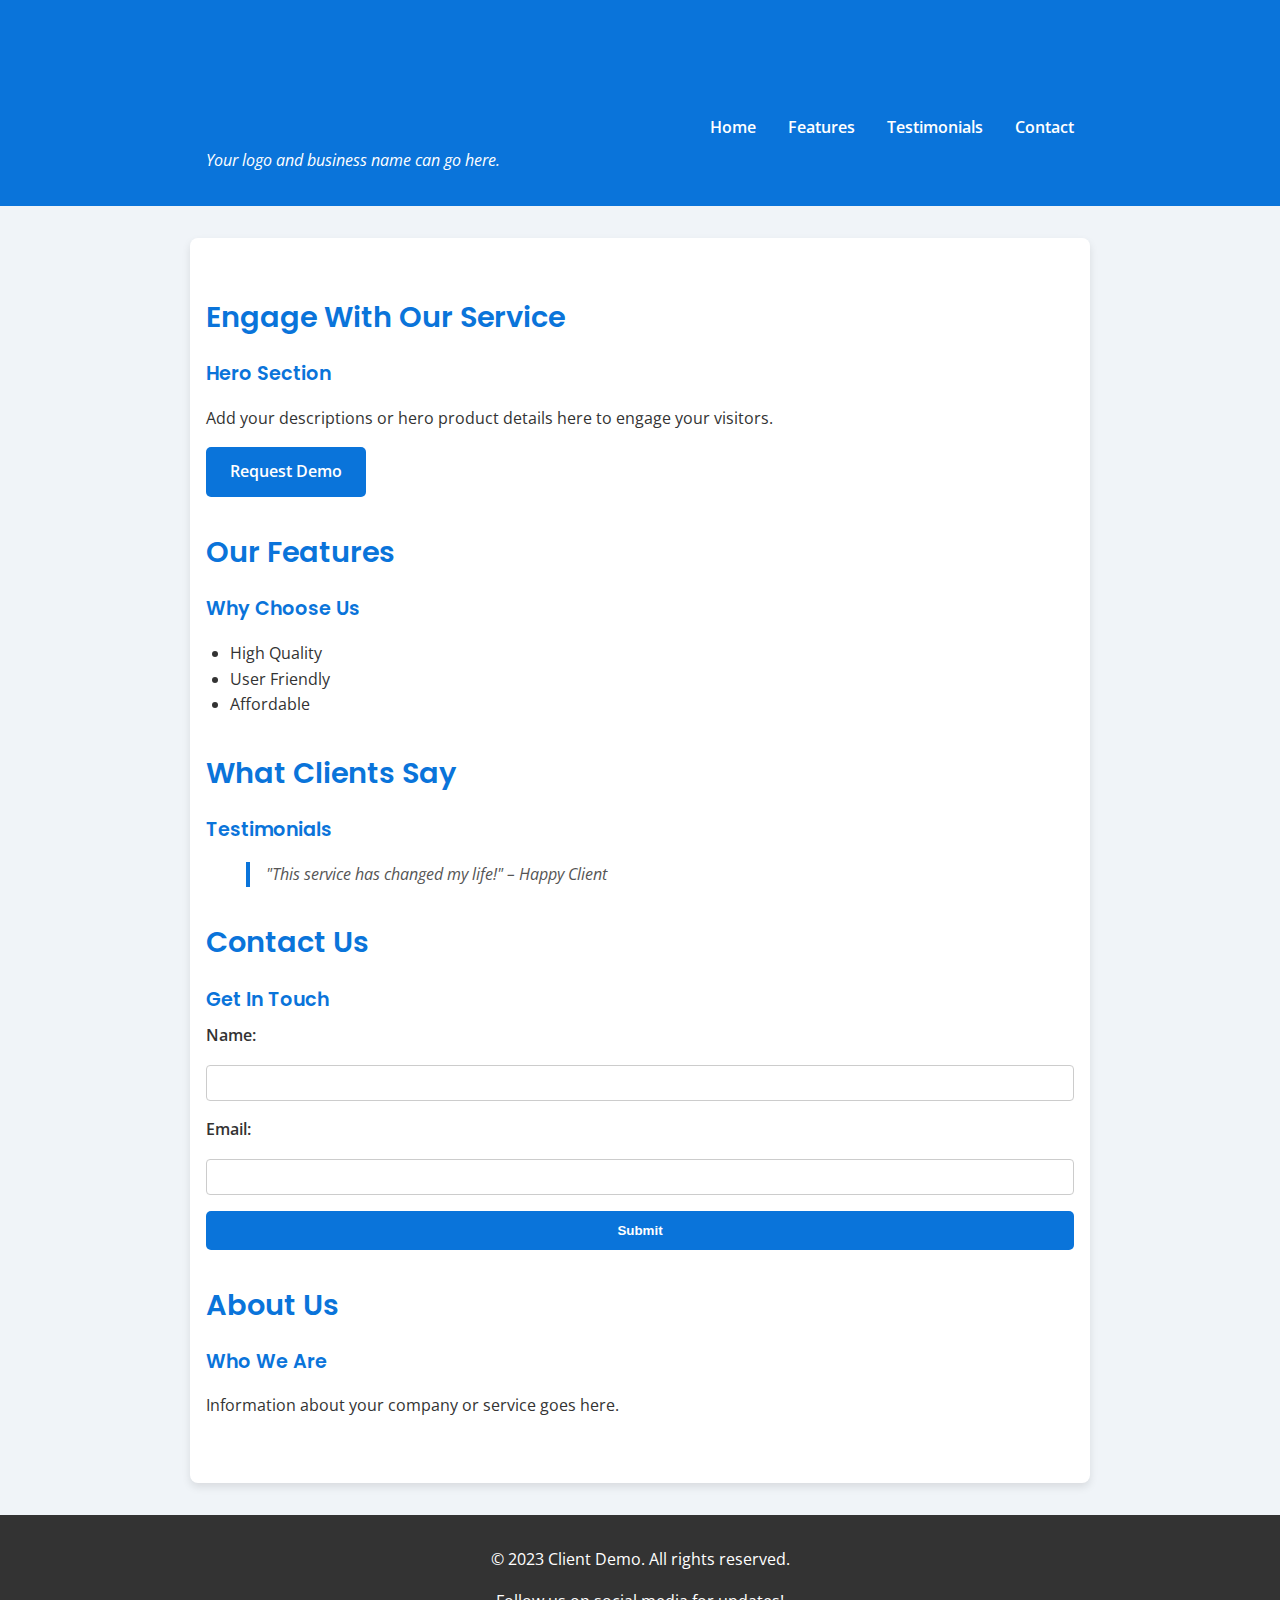
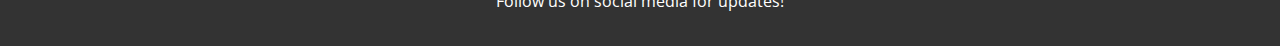
<file: pr005 .2.0 Ai supported/index.html>
<!DOCTYPE html>
<html lang="en">    
<head>
    <meta charset="UTF-8" />
    <meta name="viewport" content="width=device-width, initial-scale=1" />
    <title>Client Demo Landing Page</title>
    <meta name="description" content="Client Demo landing page showcasing features, testimonials, and contact form." />
    <link href="https://fonts.googleapis.com/css2?family=Open+Sans&family=Poppins:wght@600&display=swap" rel="stylesheet" />
    <link rel="stylesheet" href="styles.css" />
</head>
<body>
    <header>
        <div class="container">
            <h1>Client Demo</h1>
            <nav>
                <button class="nav-toggle" aria-label="Toggle navigation">
                    &#9776;
                </button>
                <ul class="nav-list">
                    <li><a href="#hero">Home</a></li>
                    <li><a href="#features">Features</a></li>
                    <li><a href="#testimonials">Testimonials</a></li>
                    <li><a href="#form">Contact</a></li>
                </ul>
            </nav>
            <p class="tagline">Your logo and business name can go here.</p>
        </div>
    </header>

    <main>
        <section class="hero" id="hero">
            <h2>Engage With Our Service</h2>
            <h3>Hero Section</h3>
            <p>Add your descriptions or hero product details here to engage your visitors.</p>
            <a href="#form" class="btn-primary">Request Demo</a>
        </section>

        <section class="features" id="features">
            <h2>Our Features</h2>
            <h3>Why Choose Us</h3>
            <ul>
                <li>High Quality</li>
                <li>User Friendly</li>
                <li>Affordable</li>
            </ul>
        </section>

        <section class="testimonials" id="testimonials">
            <h2>What Clients Say</h2>
            <h3>Testimonials</h3>
            <blockquote>
                <p>"This service has changed my life!" – Happy Client</p>
            </blockquote>
        </section>

        <section class="form" id="form">
            <h2>Contact Us</h2>
            <h3>Get In Touch</h3>
            <form action="#" method="post" novalidate>
                <label for="name">Name:</label>
                <input type="text" id="name" name="name" required aria-required="true" />

                <label for="email">Email:</label>
                <input type="email" id="email" name="email" required aria-required="true" />

                <button type="submit" class="btn-primary">Submit</button>
            </form>
        </section>

        <section class="about" id="about">
            <h2>About Us</h2>
            <h3>Who We Are</h3>
            <p>Information about your company or service goes here.</p>
        </section>
    </main>

    <footer>
        <div class="container">
            <p>&copy; 2023 Client Demo. All rights reserved.</p>
            <p>Follow us on social media for updates!</p>
        </div>
    </footer>

    <script>
        // Toggle navigation for mobile
        const navToggle = document.querySelector('.nav-toggle');
        const navList = document.querySelector('.nav-list');

        navToggle.addEventListener('click', () => {
            navList.classList.toggle('nav-list-visible');
        });
    </script>
</body>
</html>
</file>
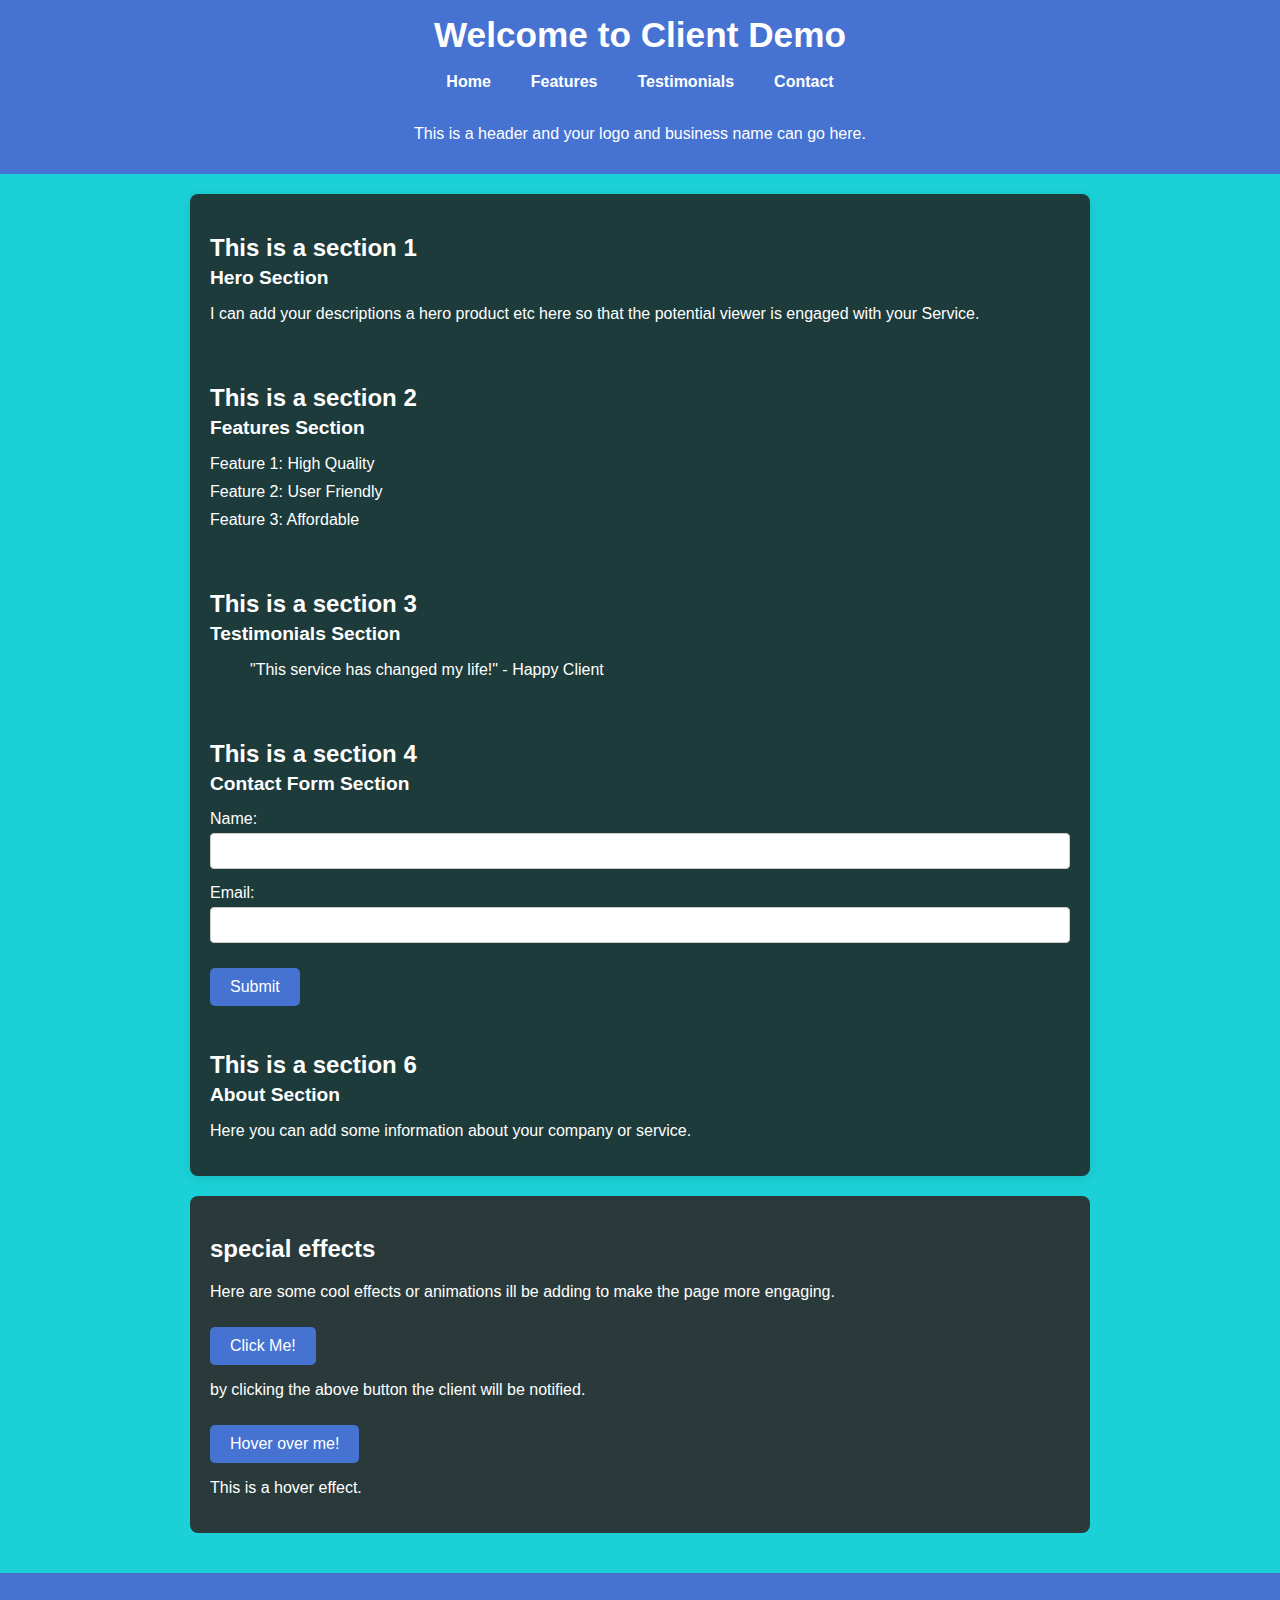
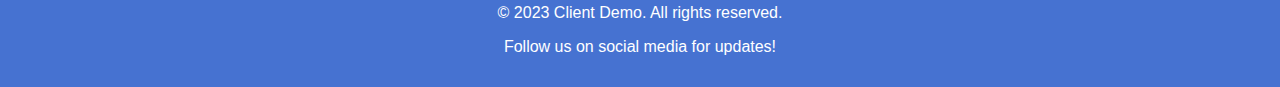
<file: pr005-Client demo landing page/index.html>
<!DOCTYPE html>
<html lang="en">    
<head>
    <meta charset="UTF-8" />
    <meta name="viewport" content="width=device-width, initial-scale=1" />
    <title>Client Demo Landing Page</title>
    <link rel="stylesheet" href="styles.css" />
</head>
<body>
    <header>
        <h1>Welcome to Client Demo</h1>
        <nav>
            <ul>
                <li><a href="#hero">Home</a></li>
                <li><a href="#features">Features</a></li>
                <li><a href="#testimonials">Testimonials</a></li>
                <li><a href="#form">Contact</a></li>
            </ul>
        </nav>
        <p>This is a header and your logo and business name can go here.</p>
    </header>
    <main>
        <section class="hero" id="hero">
            <h2>This is a section 1</h2>
            <h3>Hero Section</h3>
            <p>I can add your descriptions a hero product etc here so that the potential viewer is engaged with your Service.</p>
        </section>
        <section class="features" id="features">
            <h2>This is a section 2</h2>
            <h3>Features Section</h3>
            <ul>
                <li>Feature 1: High Quality</li>
                <li>Feature 2: User Friendly</li>
                <li>Feature 3: Affordable</li>
            </ul>
        </section>
        
        <section class="testimonials" id="testimonials">
            <h2>This is a section 3</h2>
            <h3>Testimonials Section</h3>
            <blockquote>
                <p>"This service has changed my life!" - Happy Client</p>
            </blockquote>
        </section>
        
        <!-- Fixed typo here: class="form" -->
        <section class="form" id="form">
            <h2>This is a section 4</h2>
            <h3>Contact Form Section</h3>
            <form action="#" method="post">
                <label for="name">Name:</label>
                <input type="text" id="name" name="name" required />
                <label for="email">Email:</label>
                <input type="email" id="email" name="email" required />
                <button type="submit">Submit</button>
            </form>
        </section>
        
        <section class="about" id="about">
            <h2>This is a section 6</h2>
            <h3>About Section</h3>
            <p>Here you can add some information about your company or service.</p>
        </section> <!-- Closed missing tag -->

    </main>

    <div class="effects" id="effects">
        <h2>special effects</h2>
        <p>Here are some cool effects or animations ill be adding to make the page more engaging.</p>
        <button onclick="alert('Button clicked!')">Click Me!</button>
        <p> by clicking the above button the client will be notified.</p>
        <button id="hoverButton">Hover over me!</button>
        <p>This is a hover effect.</p>
    </div>

    <footer>
        <p>&copy; 2023 Client Demo. All rights reserved.</p>
        <p>Follow us on social media for updates!</p>
    </footer>
</body>
</html>
</file>
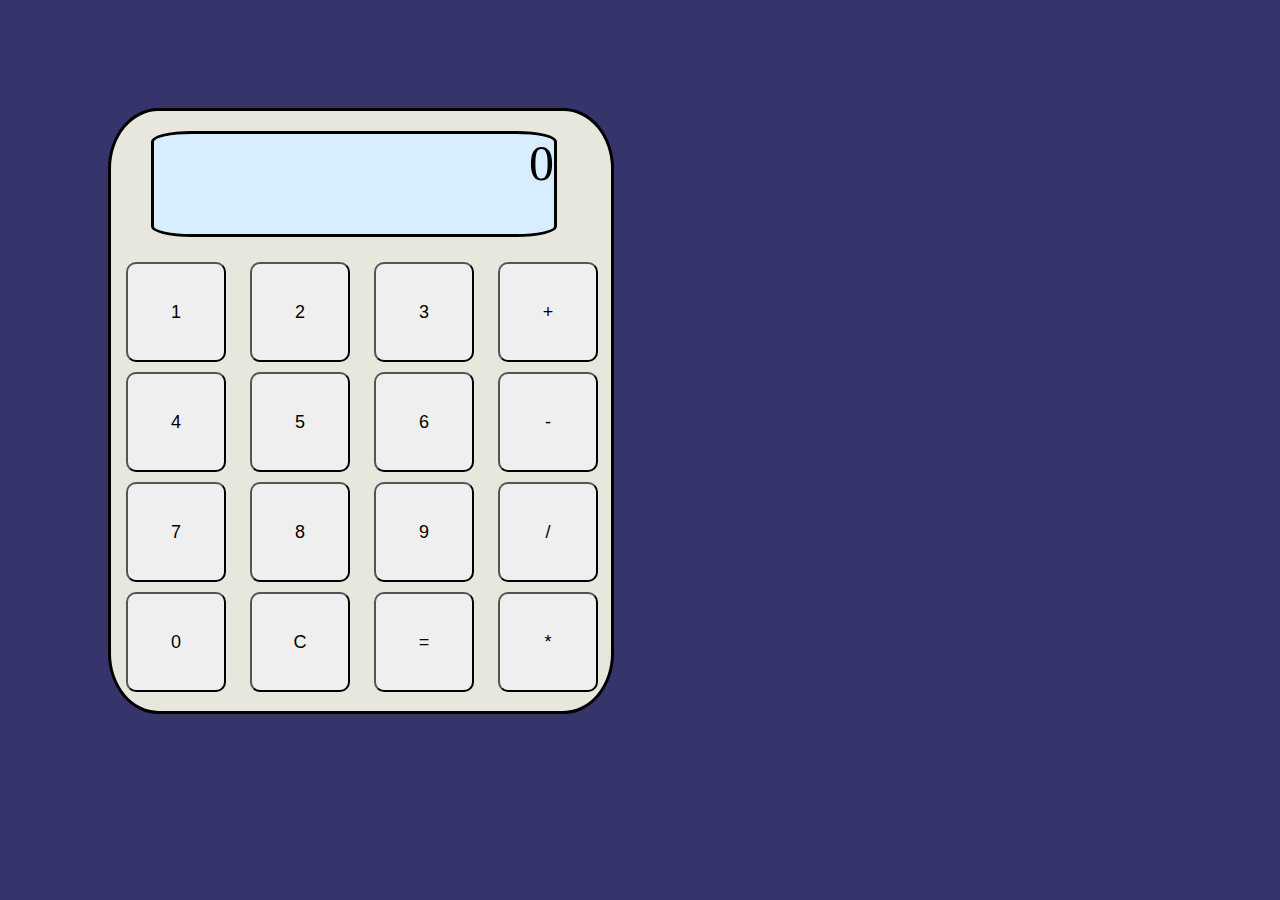
<file: Calculator/calculator.html>
<!DOCTYPE html>
<html lang="en">
    <head>
    <meta charset="UTF-8">
    <meta name="viewport" content="width=device-width, initial-scale=1.0">
    <title>Calculator</title>
    <link rel="stylesheet" href="styles.css">
    </head>
    <body>
        <div class="calculator">
            <div class="display" id="display">0</div>
            <div class="buttons">
            <button onclick="addToDisplay('1')">1</button>
            <button onclick="addToDisplay('2')">2</button>
            <button onclick="addToDisplay('3')">3</button>
            <button onclick="addToDisplay('+')">+</button>
            <button onclick="addToDisplay('4')">4</button>
            <button onclick="addToDisplay('5')">5</button>
            <button onclick="addToDisplay('6')">6</button>
            <button onclick="addToDisplay('-')">-</button>
            <button onclick="addToDisplay('7')">7</button>
            <button onclick="addToDisplay('8')">8</button>
            <button onclick="addToDisplay('9')">9</button>
            <button onclick="addToDisplay('/')">/</button>
            <button onclick="addToDisplay('0')">0</button>
            <button onclick="clearDisplay()">C</button>
            <button onclick="calculateResult()">=</button>
            <button onclick="addToDisplay('*')">*</button>
        </div>
        </div>
        <script>
            function addToDisplay(value){
                let display = document.getElementById("display");
                if (display.innerText === "0"){
                    display.innerText = value;
                } else {
                    display.innerText += value;
                }
            }
            
            function clearDisplay(){
                document.getElementById("display").innerText = "0"
            }
            function calculateResult(){
                let display = document.getElementById("display");
                try{
                    display.innerText = eval(display.innerText);
                } catch(e) {
                    display.innerText = "Error";
                }
            }
        </script>
    </body>
</html>
</file>
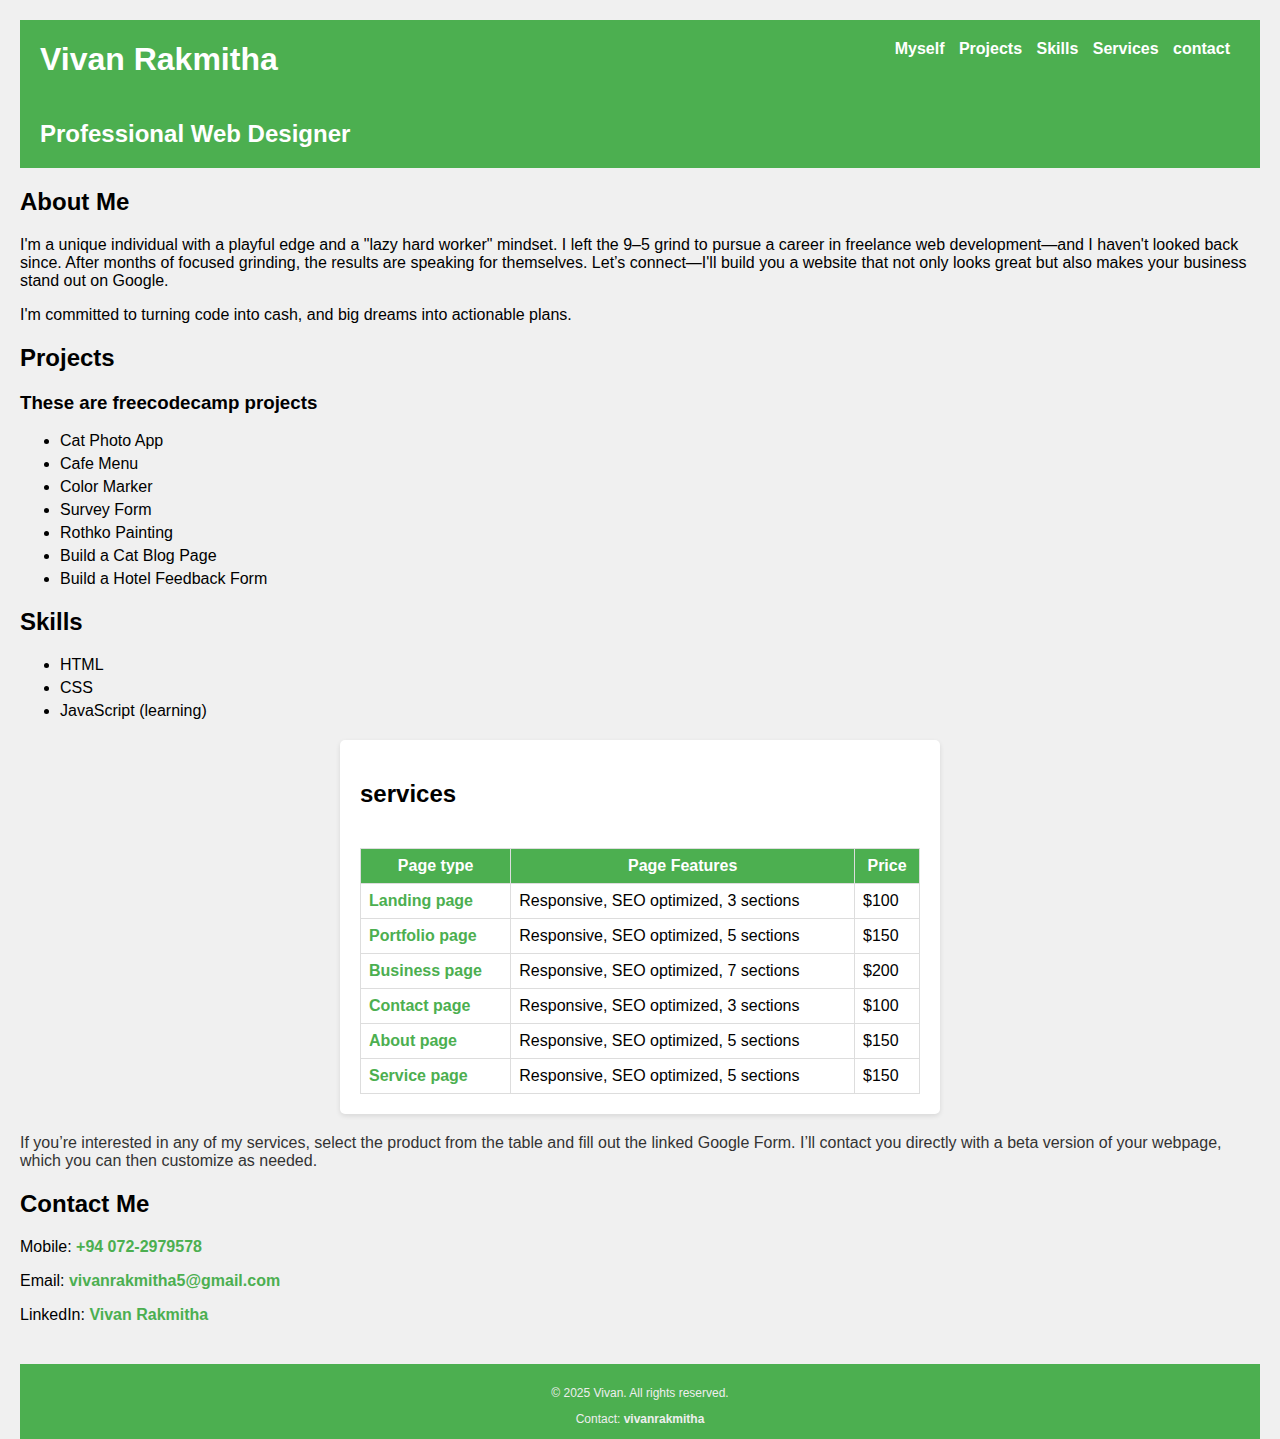
<file: pr001-Portfolio page/pr001.html>
<!DOCTYPE html>
<html lang="en">
<head>
  <meta charset="UTF-8" />
  <meta name="viewport" content="width=device-width, initial-scale=1.0"/>
  <title>HTML Test</title>
  <meta name="description" content="Vivan Rakmitha's Portfolio" />
  <link rel="stylesheet" href="style.css" />
</head>
<body>
  <header class="header">
      <div class="header-content">
        <h1>Vivan Rakmitha</h1>
        <h2>Professional Web Designer</h2>
      </div>
    <div>
     <nav class="navbar">
      <ul class="nav-list">
        <li><a href="#about">Myself</a></li>
        <li><a href="#projects">Projects</a></li>
        <li><a href="#skills">Skills</a></li>
        <li><a href="#services">Services</a></li>
        <li><a href="#contact">contact</a></li>
      </ul>
     </nav>
    </div>  
  </header>
   <main >
<section id="about">
    <h2>About Me</h2>
    <p> I'm a unique individual with a playful edge and a "lazy hard worker" mindset. I left the 9–5 grind to pursue a career in freelance web development—and I haven't looked back since. After months of focused grinding, the results are speaking for themselves. Let’s connect—I'll build you a website that not only looks great but also makes your business stand out on Google. </p> <p> I'm committed to turning code into cash, and big dreams into actionable plans. </p>
  </section>
  <section id="projects">
    <h2>Projects</h2>
    <h3>These are freecodecamp projects</h3>
    <ul>
      <li>Cat Photo App</li>
      <li>Cafe Menu</li>
      <li>Color Marker</li>
      <li>Survey Form</li>
      <li>Rothko Painting</li>
      <li>Build a Cat Blog Page</li>
      <li>Build a Hotel Feedback Form</li>
    </ul>
  </section>
  <section id="skills">
    <h2>Skills</h2>
    <ul>
      <li>HTML </li>
      <li>CSS </li>
      <li>JavaScript (learning)</li>
    </ul>
  </section>
  <div class="container">
  <h2 id="services">services</h2>
   <div class="table">
     <table>
        <thead>
          <tr>
            <th>Page type</th>
            <th>Page Features</th>
            <th>Price</th>
          </tr>
        </thead>
        <tbody>
          <tr>
            <td><a href="https://forms.gle/85r2NAG2B2SLa1bG9" id="landing-page" onclick = "Alertmsg()">Landing page</a></td>
            <td>Responsive, SEO optimized, 3 sections</td>
            <td>$100</td>
          </tr>
          <tr>
            <td><a href="https://forms.gle/muREvoL6LBK9KcYZ7" id="portfolio-page" onclick = "Alertmsg()">Portfolio page</a></td>
            <td>Responsive, SEO optimized, 5 sections</td>
            <td>$150</td>
          </tr>
          <tr>
            <td><a href="https://forms.gle/Jc8FjtKsABy5DZry8" id="business-page" onclick = "Alertmsg()">Business page</a></td>
            <td>Responsive, SEO optimized, 7 sections</td>
            <td>$200</td>
          </tr>
          <tr>
            <td><a href="https://forms.gle/H8mT3FzK7URLjPus7" id="contact-page" onclick = "Alertmsg()">Contact page</a></td>
            <td>Responsive, SEO optimized, 3 sections</td>
            <td>$100</td>
          </tr>
          <tr>
            <td><a href="https://forms.gle/HVkf9QezREiKxLRZA" id="about-page" onclick = "Alertmsg()">About page</a></td>
            <td>Responsive, SEO optimized, 5 sections</td>
            <td>$150</td>
          </tr>
          <tr>
            <td><a href="https://forms.gle/16oiCMp9HGfBv5uZ8" id="service-page" onclick = "Alertmsg()">Service page</a></td>
            <td>Responsive, SEO optimized, 5 sections</td>
            <td>$150</td>
          </tr>
        </tbody>
      </table>
    </div>
   </div> 
   <section>
      <p class="description">
        If you’re interested in any of my services, select the product from the table and fill out the linked Google Form. I’ll contact you directly with a beta version of your webpage, which you can then customize as needed.
      </p>
      <section id="contact">
        <h2>Contact Me</h2>
        <p>Mobile: <a href="tel:+94722979578">+94 072-2979578</a></p>
        <p>Email: <a href="mailto:vivanrakmitha5@gmail.com">vivanrakmitha5@gmail.com</a></p>
        <p>LinkedIn: <a href="https://www.linkedin.com/in/vivan-rakmitha-980b5535a/" target="_blank">Vivan Rakmitha</a></p>
    </section>
  </main>
  <footer>
    <div class="footer">
      <p class="footer-note">&copy; 2025 Vivan. All rights reserved.</p>
      <p class="footer-note">Contact: <a href="mailto:vivanrakmitha5@gmail.com" id="footer-note">vivanrakmitha</a></p>
    </div>
  </footer>
  <script>
    function Alertmsg(){
      alert("Wow Seems like a work Happy to be at your service");
    }
    
  </script>
</body>
</html>
</file>
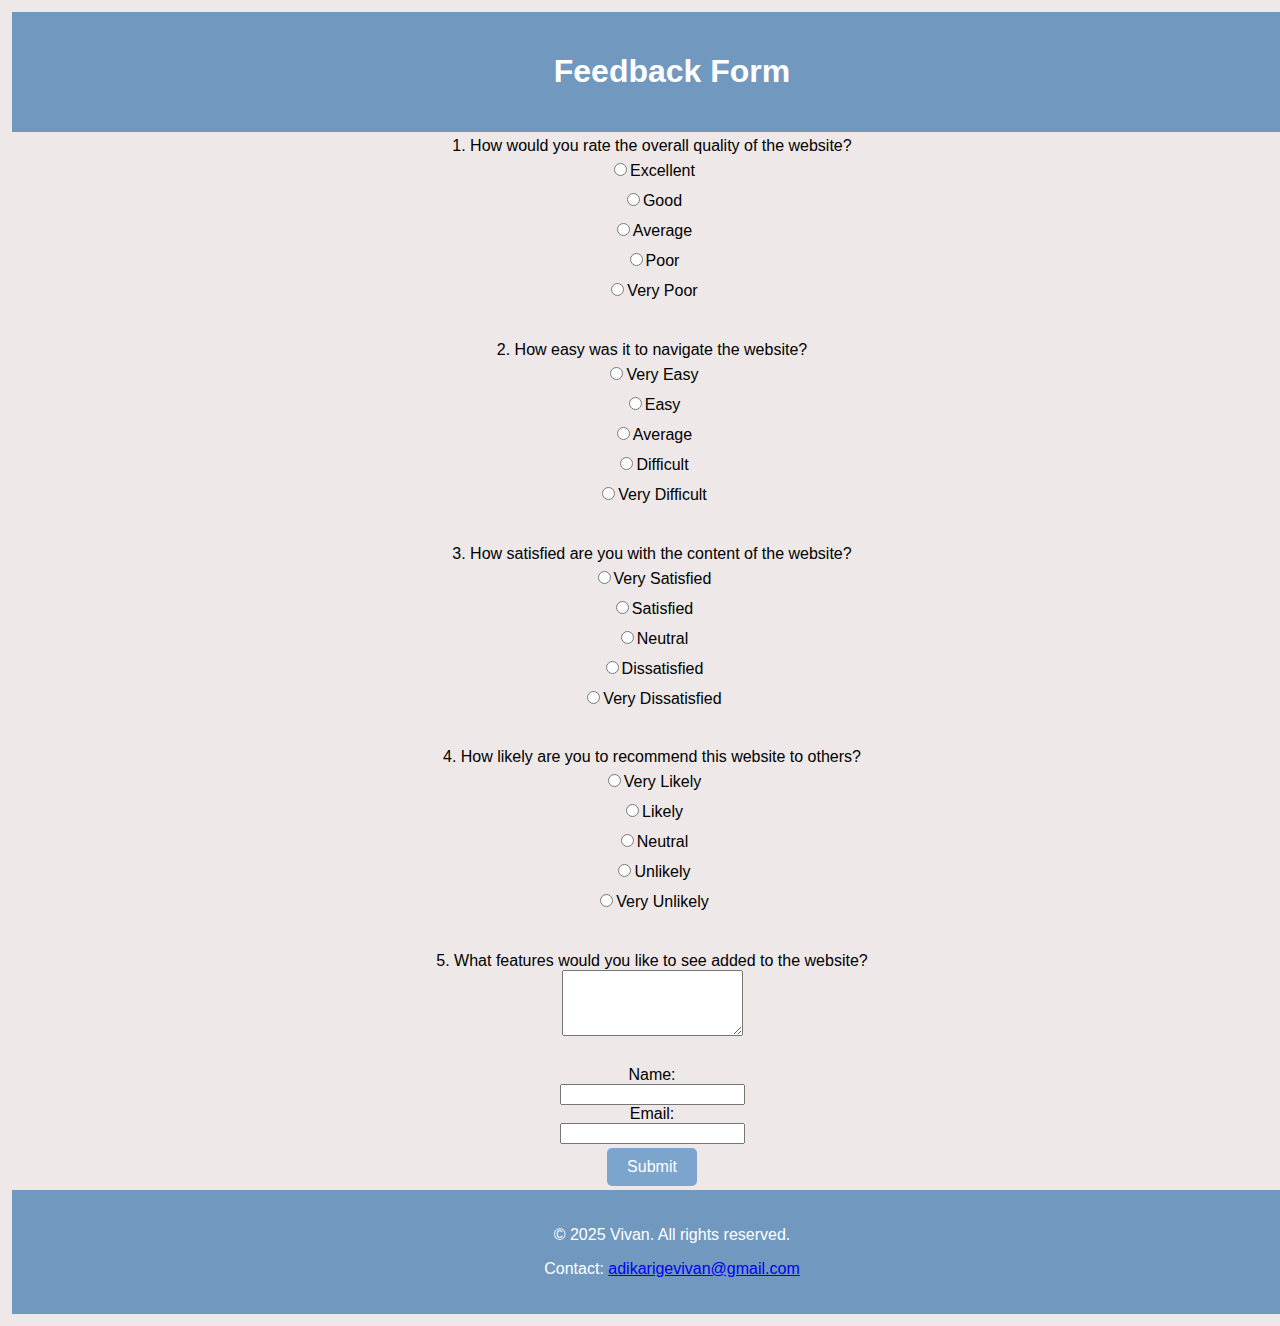
<file: pr002-Feedbackform/pr002.html>
<!DOCTYPE html> 
<html lang="en">
<head>
    <meta charset="UTF-8">
    <meta name="viewport" content="width=device-width, initial-scale=1.0">
    <title>Feedback Form</title>
    <link rel="stylesheet" href="style.css">
    </head> 
<body>
    <header class="header">
    <h1>Feedback Form</h1>
</header> 
<section class="feedback-form"> 
<form id="feedback-form">
    <fieldset>
    <div class="container">
        <label for="que1" class="question">1. How would you rate the overall quality of the website?</label>
        <label class="radio-label">  <input type="radio" id="que1-excellent" name="que1" value="excellent" >Excellent</label>
        <label class="radio-label">  <input type="radio" id="que1-good" name="que1" value="good">Good</label>
        <label class="radio-label">  <input type="radio" id="que1-average" name="que1" value="average">Average</label>
        <label class="radio-label">  <input type="radio" id="que1-poor" name="que1" value="poor">Poor</label>
        <label class="radio-label">  <input type="radio" id="que1-very-poor" name="que1" value="very-poor">Very Poor</label>
    </div></fieldset>   
    <fieldset>
    <div class="container">
        <label for="que2" class="question">2. How easy was it to navigate the website?</label>
        <label class="radio-label">  <input type="radio" id="que2-very-easy" name="que2" value="very-easy">Very Easy</label>
        <label class="radio-label">  <input type="radio" id="que2-easy" name="que2" value="easy">Easy</label>
        <label class="radio-label">  <input type="radio" id="que2-average" name="que2" value="average">Average</label>
        <label class="radio-label">  <input type="radio" id="que2-difficult" name="que2" value="difficult">Difficult</label>
        <label class="radio-label">  <input type="radio" id="que2-very-difficult" name="que2" value="very-difficult">Very Difficult</label>
    </div> </fieldset>
    <fieldset>
    <div class="container">
        <label for="que3" class="question">3. How satisfied are you with the content of the website?</label>
        <label class="radio-label">  <input type="radio" id="que3-very-satisfied" name="que3" value="very-satisfied">Very Satisfied</label>
        <label class="radio-label">  <input type="radio" id="que3-satisfied" name="que3" value="satisfied">Satisfied</label>
        <label class="radio-label">  <input type="radio" id="que3-neutral" name="que3" value="neutral">Neutral</label>
        <label class="radio-label">  <input type="radio" id="que3-dissatisfied" name="que3" value="dissatisfied">Dissatisfied</label>
        <label class="radio-label">  <input type="radio" id="que3-very-dissatisfied" name="que3" value="very-dissatisfied">Very Dissatisfied</label>
    </div></fieldset>
    <fieldset>
    <div class="container">
        <label for="que4" class="question">4. How likely are you to recommend this website to others?</label>
        <label class="radio-label">  <input type="radio" id="que4-very-likely" name="que4" value="very-likely">Very Likely</label>
        <label class="radio-label">  <input type="radio" id="que4-likely" name="que4" value="likely">Likely</label>
        <label class="radio-label">  <input type="radio" id="que4-neutral" name="que4" value="neutral">Neutral</label>
        <label class="radio-label">  <input type="radio" id="que4-unlikely" name="que4" value="unlikely">Unlikely</label>
        <label class="radio-label">  <input type="radio" id="que4-very-unlikely" name="que4" value="very-unlikely">Very Unlikely</label>
    </div> </fieldset>
    <fieldset>
    <div class="container">
        <label for="que5" class="question">5. What features would you like to see added to the website?</label>
        <textarea id="que5" name="que5-feedback" rows="4" for="feedback" required></textarea>
    </div> 
    </fieldset>
        <div class="container">
            <label for="name">Name:</label>
            <input type="text" id="name" name="name" required>
            <label for="email">Email:</label>
            <input type="email" id="email" name="email" required> 
        </div>
        <div class="container">
            <button type="submit">Submit</button>
        </div>
</form>
</section>
    <footer>
        <p>&copy; 2025 Vivan. All rights reserved.</p>
        <p>Contact: <a href="mailto:adikarigevivan@gmail.com">adikarigevivan@gmail.com</a></p>
    </footer>    
</body>
</html>
</file>
<file: Calculator/styles.css>
body {
    background-color: rgb(53, 53, 107);
    padding: 100px;
}
.calculator{
    width: 500px;
    height: 600px;
    border: solid black;
    border-radius: 10%;
    margin: center;
    background-color: rgb(231, 231, 221);
}
.display{
    background-color: rgb(216, 238, 255);
    width: 400px;
    height: 100px;
    border-radius: 10%;
    margin: 20px 10px 20px 40px;
    font-size: 50px;
    text-align: right;
    border: solid;
    justify-content: center;
}
button{
    width: 100px;
    height: 100px;
    margin: 5px 5px 5px 15px;
    border-radius: 10%;
    font-size: large;
}
button:hover{
    background-color: aquamarine;
    font-weight: bold;
}
</file>
<file: pr001-Portfolio page/style.css>
html {
  scroll-behavior: smooth;
}

html, body {
  height: 100%;
  margin: 0;
}
*, *::before, *::after {
  box-sizing: border-box;
}

body{
  background-color: #f0f0f0;
  font-family: Arial, sans-serif;
  margin: 0;
  padding: 20px;
  display: flex;
  flex-direction: column;
  height: 100vh;
}
.header {
  background-color: #4CAF50;
  color: white;
  position: relative;
  width: 100%;
  height: 150px;
  display: flex;
  justify-content: space-between;
  align-items: center;
  text-align: center;
  flex-direction: row;
  padding: 0 20px;
}
table{
  width: 100%;
  border-collapse: collapse;
  margin-top: 20px;
}
th, td{
  border: 1px solid #ddd;
  padding: 8px;
}
th{
  background-color: #4CAF50;
  color: white;
}
p.description{
  font-size: 16px;
  color: #333;
  margin: 10px 0;
}
footer{
  text-align: center;
  margin-top: 20px;
  font-size: 14px;
  color: #ffffff;
  background-color: #4caf50;
  padding: 10px 0;
  position: relative;
  bottom: 0;
  height: 75px;
}
p.footer-note,#footer-note{
  font-size: 12px;
  color: #eee;
}
.nav-list {
  list-style: none;
  margin: 0;
  padding: 0;
}
li{
  margin: 5px 0;
}
.navbar {
  position: absolute;
  top: 10px;
  right: 20px;
  padding: 5px 10px;
}
.header-content {
  z-index: 1;
    display: flex;
    flex-direction: column;
    align-items: flex-start;
  }

.nav-list li {
  display: inline-block;
  margin-left: 10px;
}
.nav-list a {
  color: white;
  text-decoration: none;
  font-weight: bold;
}
@media (max-width: 600px) {
  .header {
    flex-direction: column;
    height: auto;
    align-items: center;
  }
  .navbar {
    position: static;
    margin-top: 10px;
  }
  .nav-list li {
    display: block;
    margin-left: 0;
  }
  .header-content{
    text-align: center;
  }
}
.container {
  background-color: #fff;
  border-radius: 5px;
  box-shadow: 0 2px 5px rgba(0, 0, 0, 0.1);
  padding: 20px;
  margin: 20px auto;
  max-width: 600px;
  display: flex;
  flex-direction: column;
}
a{
  color: #4CAF50;
  text-decoration: none;
  font-weight: bold;
  margin-top: 10px;
}
a:hover{
  text-decoration: underline;
}
a:active{
  color: #333;
}
a:focus{
  outline: none;
  box-shadow: 0 0 5px rgba(76, 175, 80, 0.5);
}
section{
  margin: 20px 0;
}
</file>
<file: pr002-Feedbackform/style.css>
body{
    background-color: #eee8e8;
    font-family: Arial, sans-serif;
    margin: 10px;
    padding: 2px;
    width: 100%;
    height: 100%;
}
.container{
    display: flex;
    flex-direction: column;
    justify-content: center;
    align-items: center;
    margin: 0 auto;
    max-width: 600px;
    padding: 0 20px;
}
header{
    background-color: #7199c0;
    color: #fff;
    text-align: center;
    width: 100%;
    justify-content: center;
    align-items: center;
    margin: 0 auto; 
    padding: 20px;
    
    
}
footer{
    background-color: #7199c0;
    color: #fff;
    text-align: center;
    justify-content: center;
    align-items: center;
    margin: 0 auto;
    padding: 20px;  
    width: 100%;
    
}
.container:hover{
    box-shadow: 0 2px 5px rgba(113, 153, 192, 0.5);
    background-color: #c2a2a2;
    border-radius: 5px;
    border: black solid 1px;
}
textarea:hover{
    border: 2px solid #7199c0;
    outline: none;
    box-shadow: 0 0 5px rgba(113,153,192,0.5);

}
.radio-label{
    display:block;
    margin: 5px;
    cursor: pointer;
    transition: all 0.3s ease;
}
.radio-label:hover{
    background-color: #d6e4f0;
    border-radius: 4px;
    padding: 5px;
}
button{
    background-color: #7ca5ce;
    color: white;
    border: none;
    padding: 10px 20px;
    text-align: center;
    text-decoration: none;
    display: inline-block;
    font-size: 16px;
    margin: 4px 2px;
    cursor: pointer;
    border-radius: 5px;
    transition: background-color 0.3s ease;
}
button:hover {
    background-color: #569c68;
  }
fieldset{
    margin-bottom: 20px;
    border: none;
}
</file>
<file: pr005 .2.0 Ai supported/styles.css>
/* Fonts & Reset */
@import url('https://fonts.googleapis.com/css2?family=Open+Sans&family=Poppins:wght@600&display=swap');

* {
    box-sizing: border-box;
}

body {
    font-family: 'Open Sans', sans-serif;
    margin: 0;
    background-color: #f0f4f8;
    color: #333;
    line-height: 1.6;
}

h1, h2, h3 {
    font-family: 'Poppins', sans-serif;
    margin-bottom: 0.5rem;
    color: #0a74da;
}

h1 {
    font-weight: 600;
    font-size: 2.5rem;
}

h2 {
    font-weight: 600;
    font-size: 1.8rem;
}

h3 {
    font-weight: 600;
    font-size: 1.2rem;
}

.container {
    max-width: 900px;
    margin: auto;
    padding: 0 1rem;
}

/* Header */
header {
    background-color: #0a74da;
    color: white;
    padding: 1rem 0;
}

header .tagline {
    font-style: italic;
    margin-top: 0.5rem;
}

/* Navigation */
nav {
    position: relative;
}

.nav-list {
    list-style: none;
    padding: 0;
    margin: 0;
    display: flex;
    gap: 2rem;
    justify-content: flex-end;
}

.nav-list li a {
    color: white;
    text-decoration: none;
    font-weight: 600;
    transition: color 0.3s ease;
}

.nav-list li a:hover,
.nav-list li a:focus {
    color: #f4a261;
    outline: none;
}

/* Mobile Navigation */
.nav-toggle {
    display: none;
    background: none;
    border: none;
    color: white;
    font-size: 2rem;
    cursor: pointer;
    position: absolute;
    top: 50%;
    right: 1rem;
    transform: translateY(-50%);
}

.nav-list-visible {
    display: flex !important;
    flex-direction: column;
    background-color: #0a74da;
    position: absolute;
    top: 100%;
    right: 0;
    width: 200px;
    border-radius: 0 0 0 8px;
    padding: 1rem;
}

@media (max-width: 768px) {
    .nav-list {
        display: none;
        flex-direction: column;
        gap: 1rem;
    }

    .nav-toggle {
        display: block;
    }
}

/* Main */
main {
    background-color: white;
    color: #333;
    padding: 2rem 1rem;
    border-radius: 8px;
    margin: 2rem auto;
    max-width: 900px;
    box-shadow: 0 4px 8px rgba(0,0,0,0.1);
}

section {
    margin-bottom: 2rem;
}

ul {
    list-style-type: disc;
    padding-left: 1.5rem;
}

blockquote {
    border-left: 4px solid #0a74da;
    padding-left: 1rem;
    font-style: italic;
    color: #555;
}

/* Buttons */
.btn-primary {
    display: inline-block;
    background-color: #0a74da;
    color: white;
    padding: 0.75rem 1.5rem;
    border-radius: 5px;
    text-decoration: none;
    font-weight: 600;
    border: none;
    cursor: pointer;
    transition: background-color 0.3s ease;
}

.btn-primary:hover,
.btn-primary:focus {
    background-color: #f4a261;
    outline: none;
}

/* Form */
form {
    display: flex;
    flex-direction: column;
    gap: 1rem;
}

label {
    font-weight: 600;
}

input[type="text"],
input[type="email"] {
    padding: 0.5rem;
    border: 1px solid #ccc;
    border-radius: 4px;
    font-size: 1rem;
    width: 100%;
}

input[type="text"]:focus,
input[type="email"]:focus {
    border-color: #0a74da;
    outline: none;
}

/* Footer */
footer {
    background-color: #333;
    color: white;
    padding: 1rem 0;
    text-align: center;
}

/* Utility */
.text-center {
    text-align: center;
}
</file>
<file: pr005-Client demo landing page/styles.css>
/* Reset and base */
* {
    box-sizing: border-box;
}

body {
    font-family: Arial, sans-serif;
    margin: 0;
    padding: 0;
    background-color: #1bd0d6;
    color: #000; /* Default text color */
}

/* Header */
header {
    background-color: #4672d1;
    color: white;
    padding: 15px 20px;
    text-align: center; /* Center for smaller screens */
}

h1 {
    margin: 0 0 10px 0;
    font-size: 2.2em;
}

/* Navigation */
nav ul {
    display: flex;
    justify-content: center;
    padding: 0;
    margin: 0;
    list-style: none;
    gap: 20px;
}

nav li a {
    color: white;
    text-decoration: none;
    font-weight: bold;
    padding: 8px 10px;
    display: inline-block;
}

nav li a:hover,
nav li a:focus {
    background-color: #e4be17;
    color: #000;
    border-radius: 5px;
    outline: none;
}

/* Main content */
main {
    max-width: 900px;
    margin: 20px auto;
    background-color: rgb(29, 59, 59);
    color: white;
    padding: 20px;
    border-radius: 8px;
    box-shadow: 0 2px 10px rgba(0,0,0,0.1);
    display: flex;
    flex-direction: column;
    gap: 25px;
}

section h2 {
    font-size: 1.5em;
    margin-bottom: 5px;
}

section h3 {
    font-size: 1.2em;
    margin-top: 0;
    margin-bottom: 15px;
}

/* Lists */
ul {
    list-style-type: none;
    padding: 0;
}

ul li {
    margin-bottom: 10px;
}

/* Buttons */
button {
    background-color: #4672d1;
    color: white;
    border: none;
    padding: 10px 20px;
    font-size: 1em;
    border-radius: 5px;
    cursor: pointer;
    transition: background-color 0.3s ease;
    margin-top: 10px;
}

button:hover,
button:focus {
    background-color: #e4be17;
    color: #000;
    outline: none;
}

/* Effects div styling */
.effects {
    max-width: 900px;
    margin: 20px auto;
    padding: 20px;
    background-color: #2a3a3a;
    color: white;
    border-radius: 8px;
}

/* Form inputs */
input[type="text"],
input[type="email"] {
    width: 100%;
    padding: 8px;
    margin-top: 5px;
    margin-bottom: 15px;
    border-radius: 4px;
    border: 1px solid #ccc;
    font-size: 1em;
}

/* Footer */
footer {
    background-color: #4672d1;
    color: white;
    text-align: center;
    padding: 15px 20px;
    margin-top: 40px;
}

/* Responsive styling */
@media (max-width: 600px) {
    nav ul {
        flex-direction: column;
        gap: 10px;
    }

    main, .effects {
        margin: 10px 10px;
        padding: 15px;
    }

    h1 {
        font-size: 1.8em;
    }

    section h2 {
        font-size: 1.3em;
    }

    section h3 {
        font-size: 1.1em;
    }

    button {
        width: 100%;
        padding: 12px 0;
    }
}
</file>
